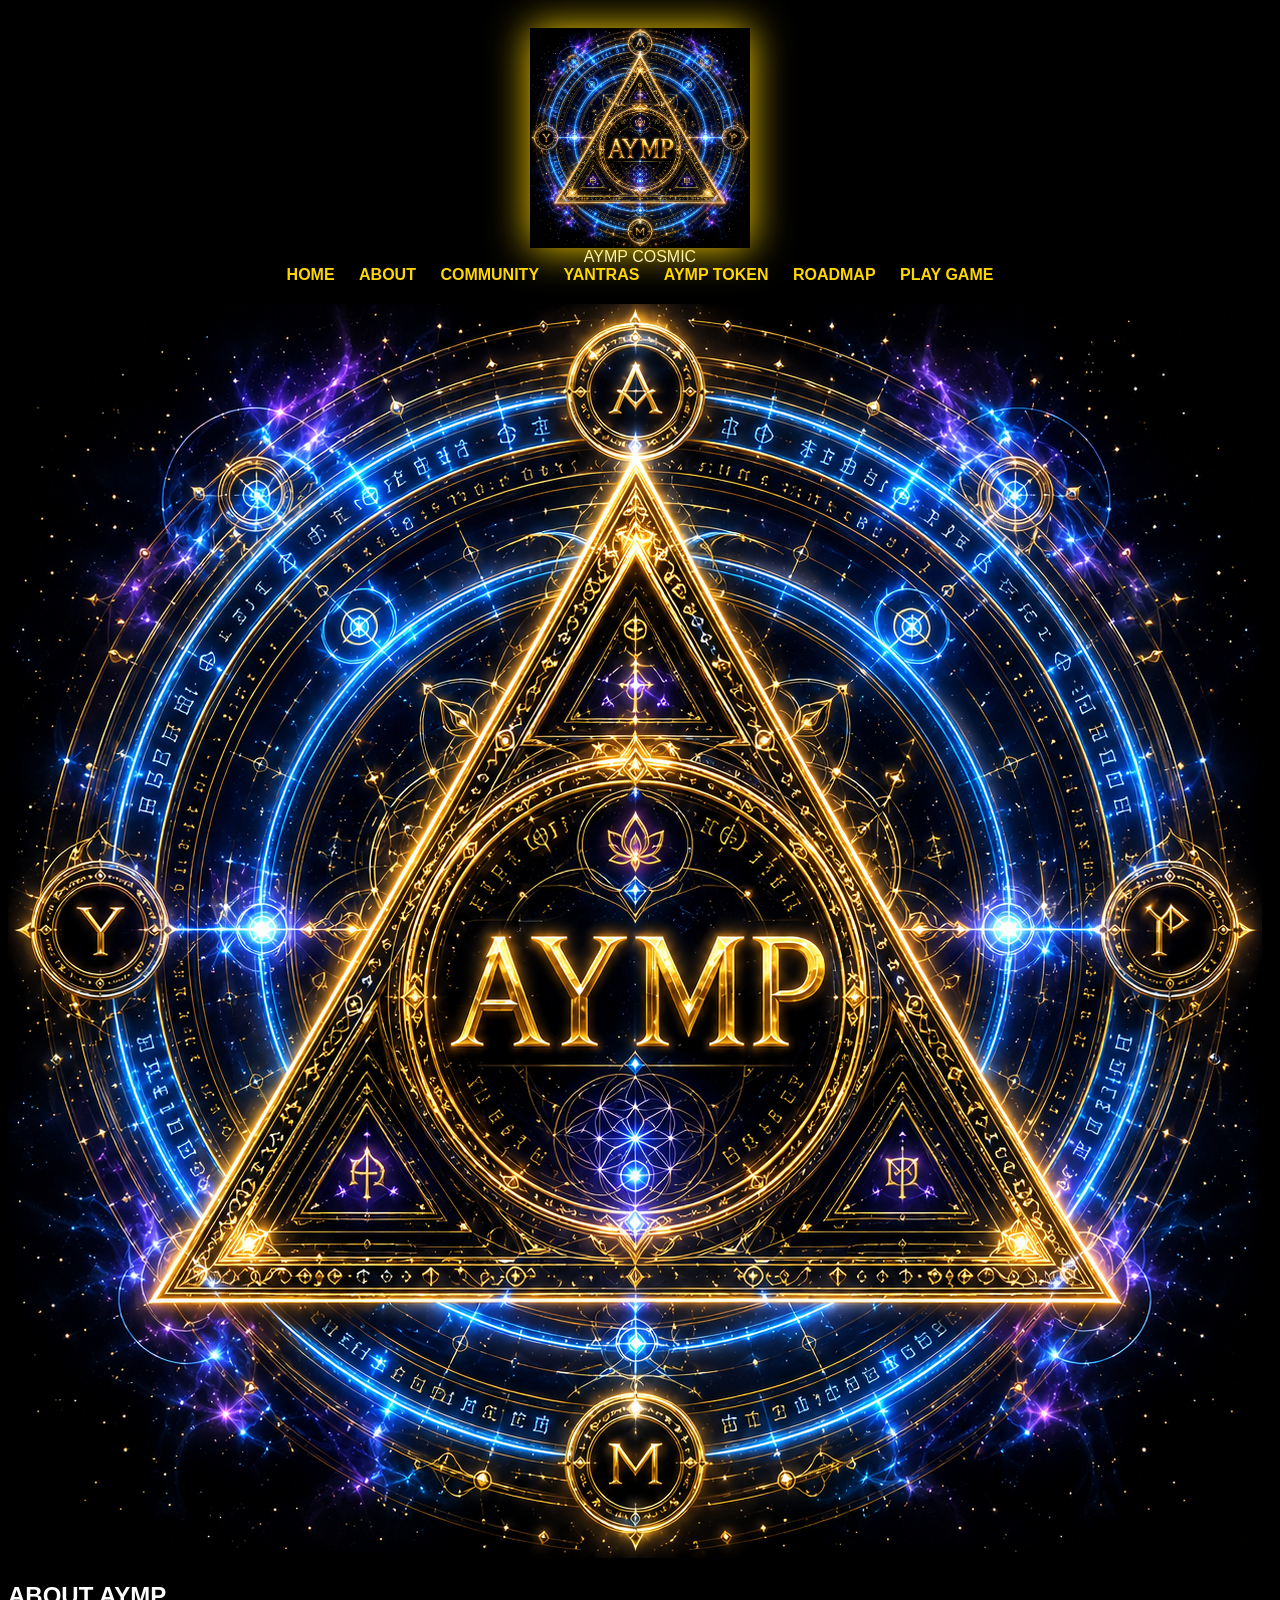
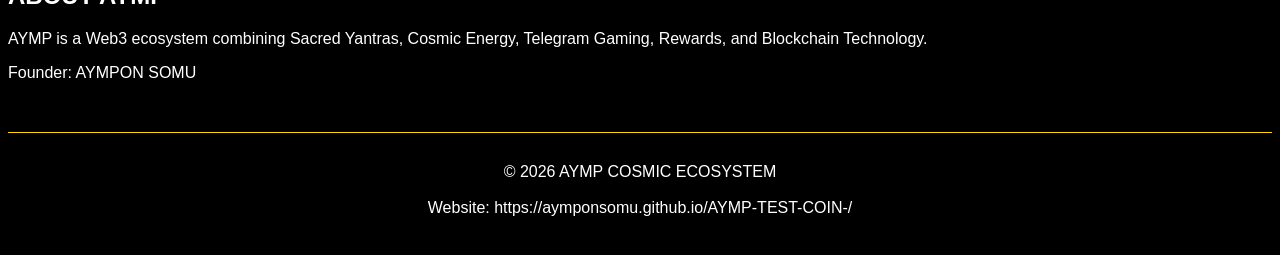
<file: about.html>
<!DOCTYPE html>
<html>
<head>
<title>ABOUT AYMP</title>
<link rel="stylesheet" href="style.css">
</head>

<body>

<header>

<div class="logo">
<img src="images/aymp-emblem.png" class="logo-img">
<span>AYMP COSMIC</span>
</div>

<nav>
<a href="index.html">HOME</a>
<a href="about.html">ABOUT</a>
<a href="community.html">COMMUNITY</a>
<a href="yantras.html">YANTRAS</a>
<a href="aymptoken.html">AYMP TOKEN</a>
<a href="roadmap.html">ROADMAP</a>
<a href="play.html">PLAY GAME</a>
</nav>

</header>

<section>

<img src="images/aymp-emblem.png" class="page-logo">

<h1>ABOUT AYMP</h1>

<p>
AYMP is a Web3 ecosystem combining
Sacred Yantras,
Cosmic Energy,
Telegram Gaming,
Rewards,
and Blockchain Technology.
</p>

<p>
Founder: AYMPON SOMU
</p>

</section>

<footer>

© 2026 AYMP COSMIC ECOSYSTEM

<br><br>

Website:
https://aymponsomu.github.io/AYMP-TEST-COIN-/

</footer>

</body>
</html>
</file>
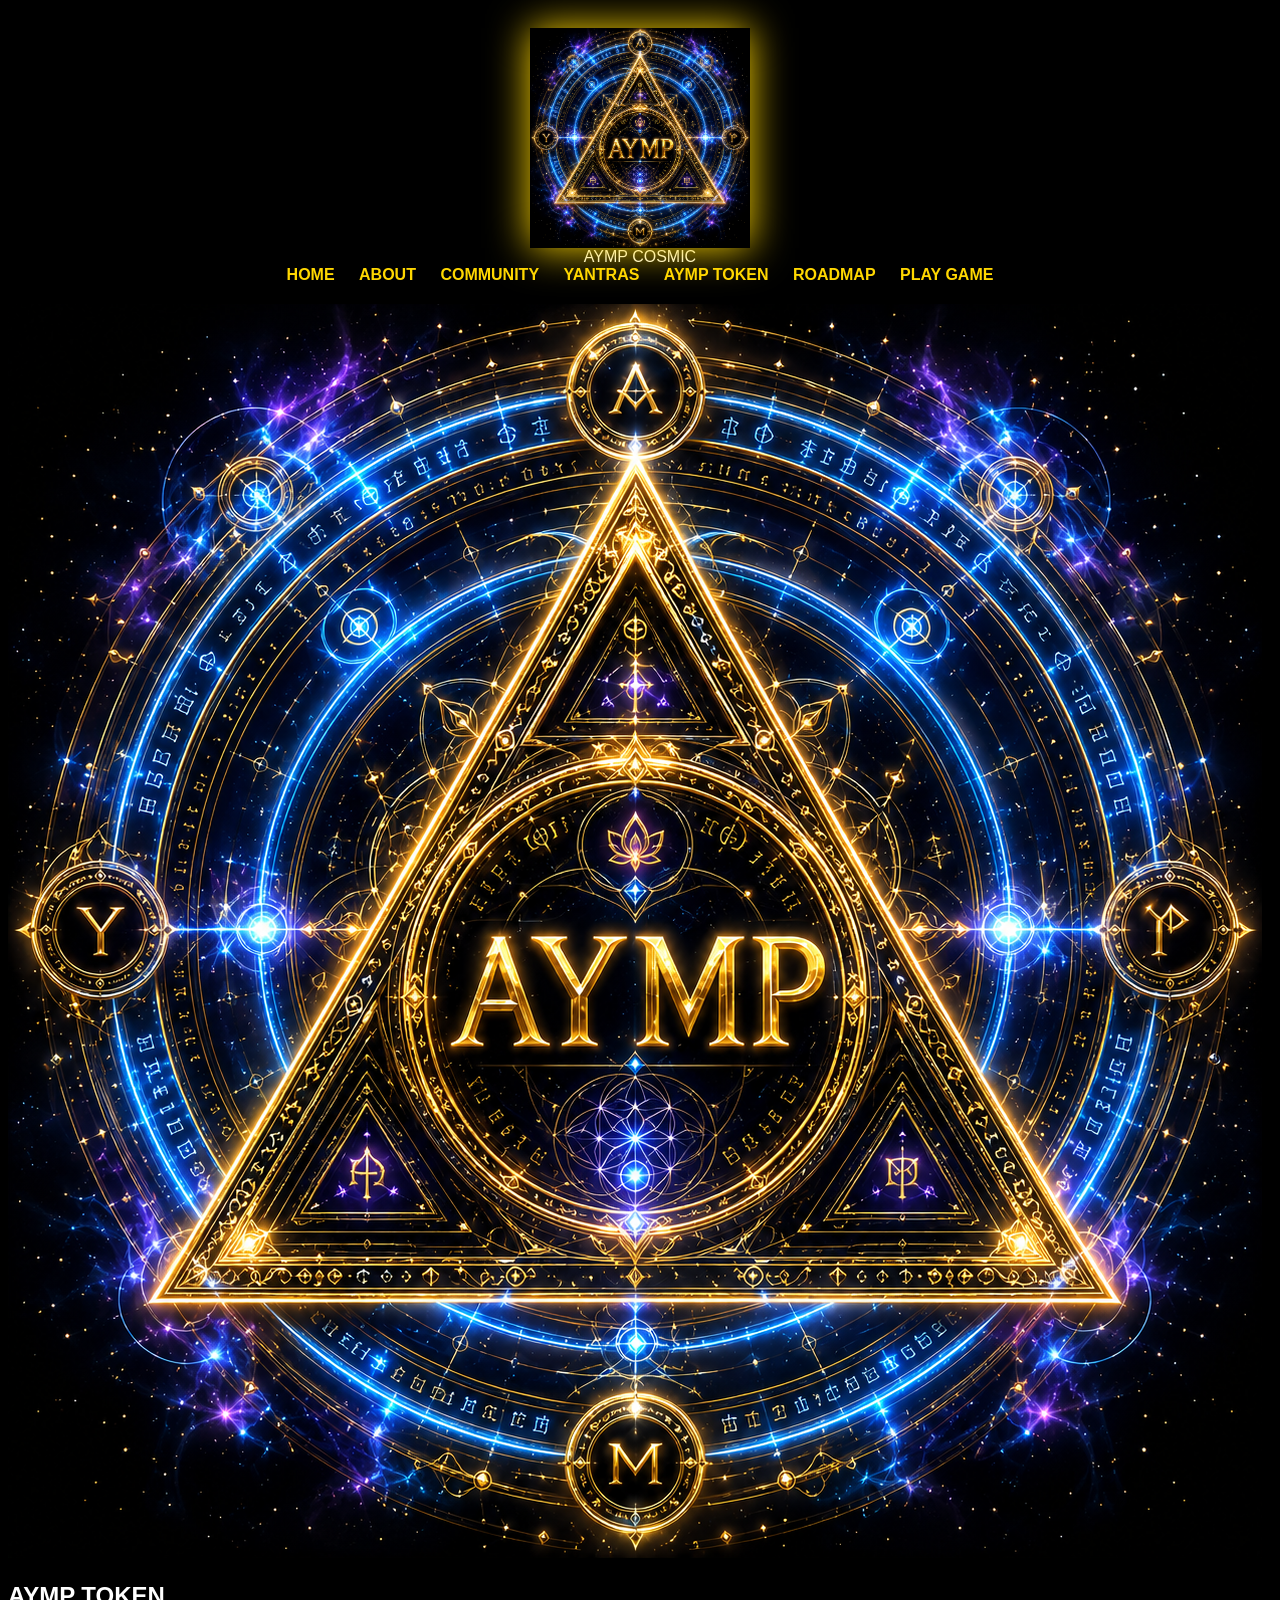
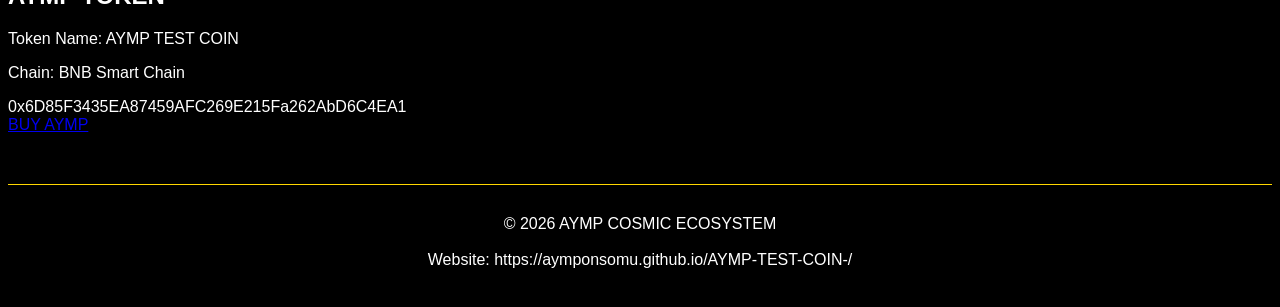
<file: aympontoken.html>
<!DOCTYPE html>
<html>
<head>
<title>AYMP TOKEN</title>
<link rel="stylesheet" href="style.css">
</head>

<body>

<header>

<div class="logo">
<img src="images/aymp-emblem.png" class="logo-img">
<span>AYMP COSMIC</span>
</div>

<nav>
<a href="index.html">HOME</a>
<a href="about.html">ABOUT</a>
<a href="community.html">COMMUNITY</a>
<a href="yantras.html">YANTRAS</a>
<a href="aymptoken.html">AYMP TOKEN</a>
<a href="roadmap.html">ROADMAP</a>
<a href="play.html">PLAY GAME</a>
</nav>

</header>

<section>

<img src="images/aymp-emblem.png" class="page-logo">

<h1>AYMP TOKEN</h1>

<p>Token Name: AYMP TEST COIN</p>

<p>Chain: BNB Smart Chain</p>

<div class="contract">
0x6D85F3435EA87459AFC269E215Fa262AbD6C4EA1
</div>

<a class="btn" href="https://pancakeswap.finance">
BUY AYMP
</a>

</section>

<footer>

© 2026 AYMP COSMIC ECOSYSTEM

<br><br>

Website:
https://aymponsomu.github.io/AYMP-TEST-COIN-/

</footer>

</body>
</html>
</file>
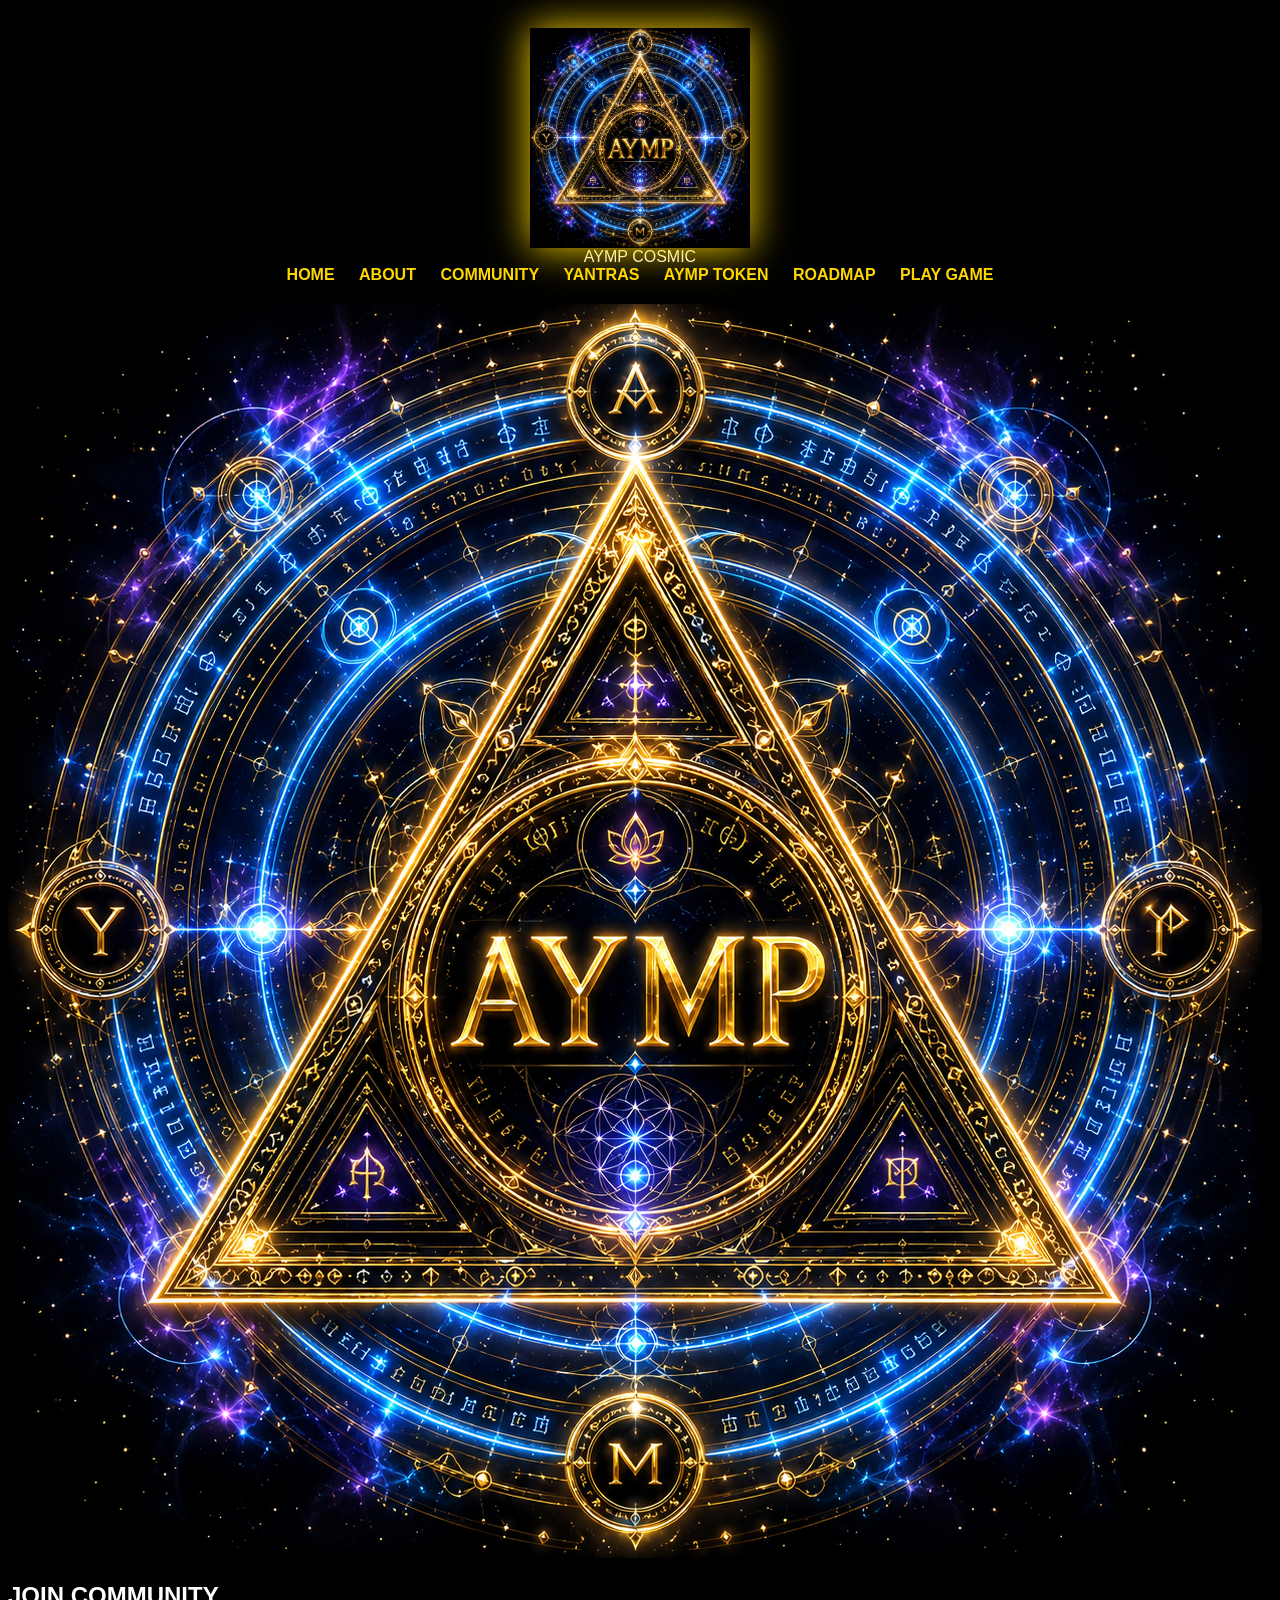
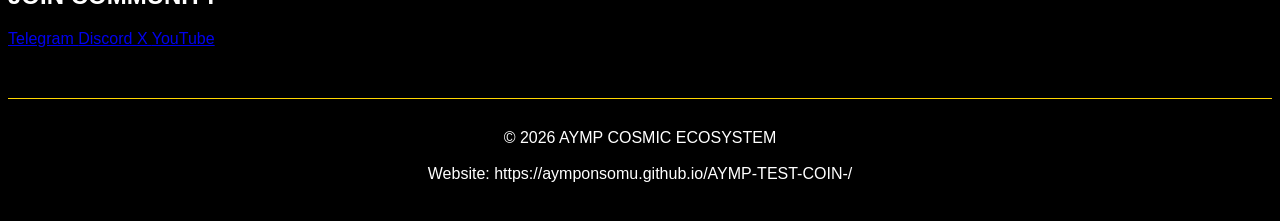
<file: community.html>
<!DOCTYPE html>
<html>
<head>
<title>COMMUNITY</title>
<link rel="stylesheet" href="style.css">
</head>

<body>

<header>

<div class="logo">
<img src="images/aymp-emblem.png" class="logo-img">
<span>AYMP COSMIC</span>
</div>

<nav>
<a href="index.html">HOME</a>
<a href="about.html">ABOUT</a>
<a href="community.html">COMMUNITY</a>
<a href="yantras.html">YANTRAS</a>
<a href="aymptoken.html">AYMP TOKEN</a>
<a href="roadmap.html">ROADMAP</a>
<a href="play.html">PLAY GAME</a>
</nav>

</header>

<section>

<img src="images/aymp-emblem.png" class="page-logo">

<h1>JOIN COMMUNITY</h1>

<a class="btn" href="https://t.me/aymponweb3">
Telegram
</a>

<a class="btn" href="https://discord.gg/mtqA9bvYU">
Discord
</a>

<a class="btn" href="https://x.com/somus1963">
X
</a>

<a class="btn" href="https://youtube.com/@imponsomu">
YouTube
</a>

</section>

<footer>

© 2026 AYMP COSMIC ECOSYSTEM

<br><br>

Website:
https://aymponsomu.github.io/AYMP-TEST-COIN-/

</footer>

</body>
</html>
</file>
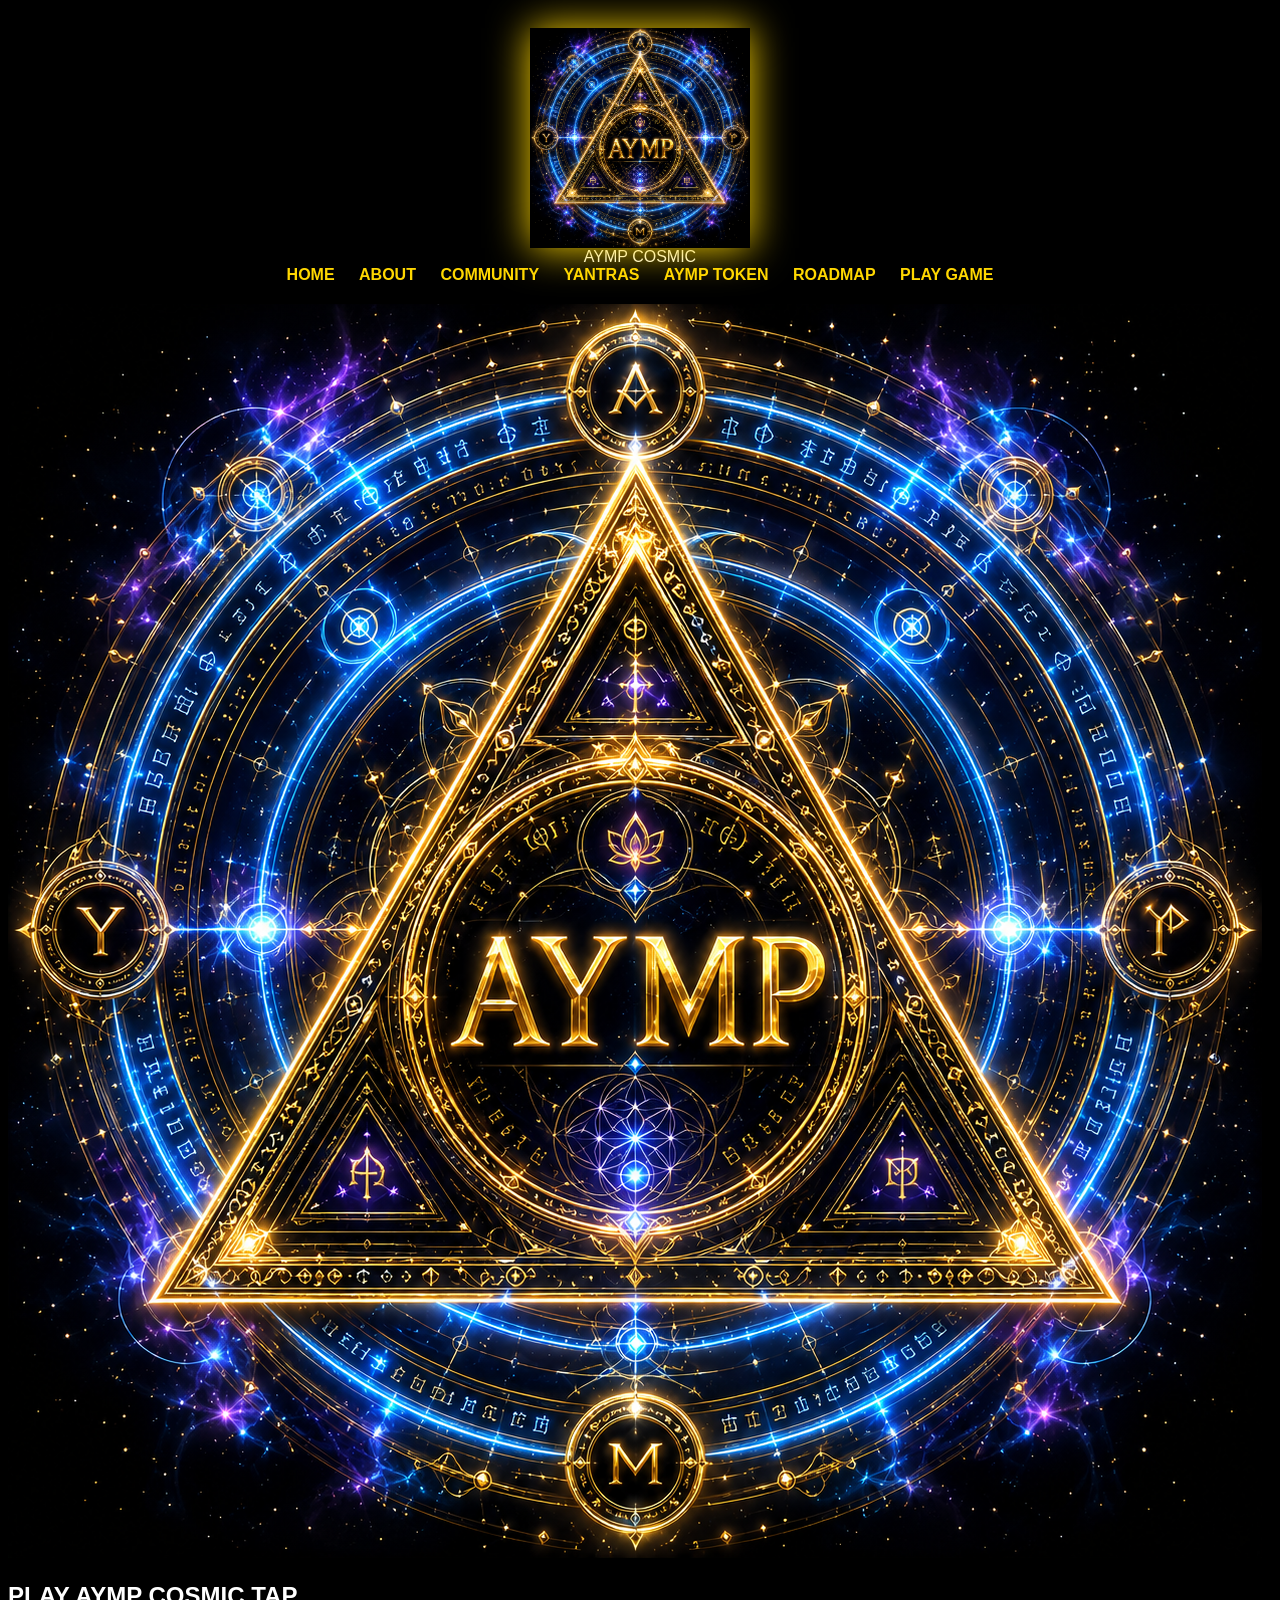
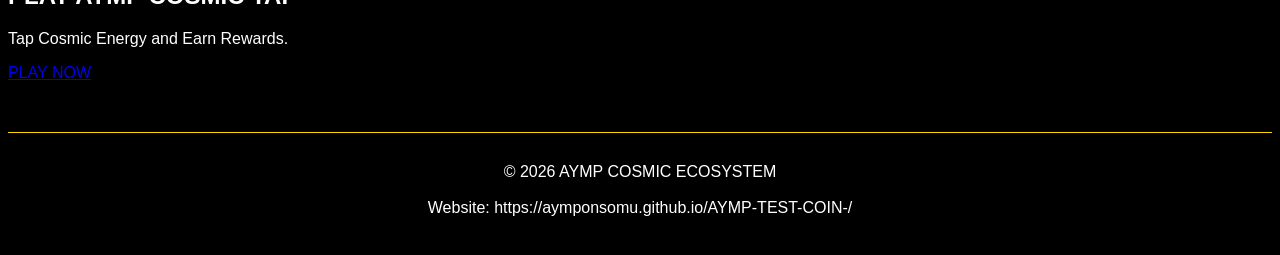
<file: play.html>
<!DOCTYPE html>
<html>
<head>
<title>PLAY AYMP</title>
<link rel="stylesheet" href="style.css">
</head>

<body>

<header>

<div class="logo">
<img src="images/aymp-emblem.png" class="logo-img">
<span>AYMP COSMIC</span>
</div>

<nav>
<a href="index.html">HOME</a>
<a href="about.html">ABOUT</a>
<a href="community.html">COMMUNITY</a>
<a href="yantras.html">YANTRAS</a>
<a href="aymptoken.html">AYMP TOKEN</a>
<a href="roadmap.html">ROADMAP</a>
<a href="play.html">PLAY GAME</a>
</nav>

</header>

<section>

<img src="images/aymp-emblem.png" class="page-logo">

<h1>PLAY AYMP COSMIC TAP</h1>

<p>
Tap Cosmic Energy and Earn Rewards.
</p>

<a class="btn"
href="https://t.me/aymponcosmictap_bot/aymp">

PLAY NOW

</a>

</section>

<footer>

© 2026 AYMP COSMIC ECOSYSTEM

<br><br>

Website:
https://aymponsomu.github.io/AYMP-TEST-COIN-/

</footer>

</body>
</html>
</file>
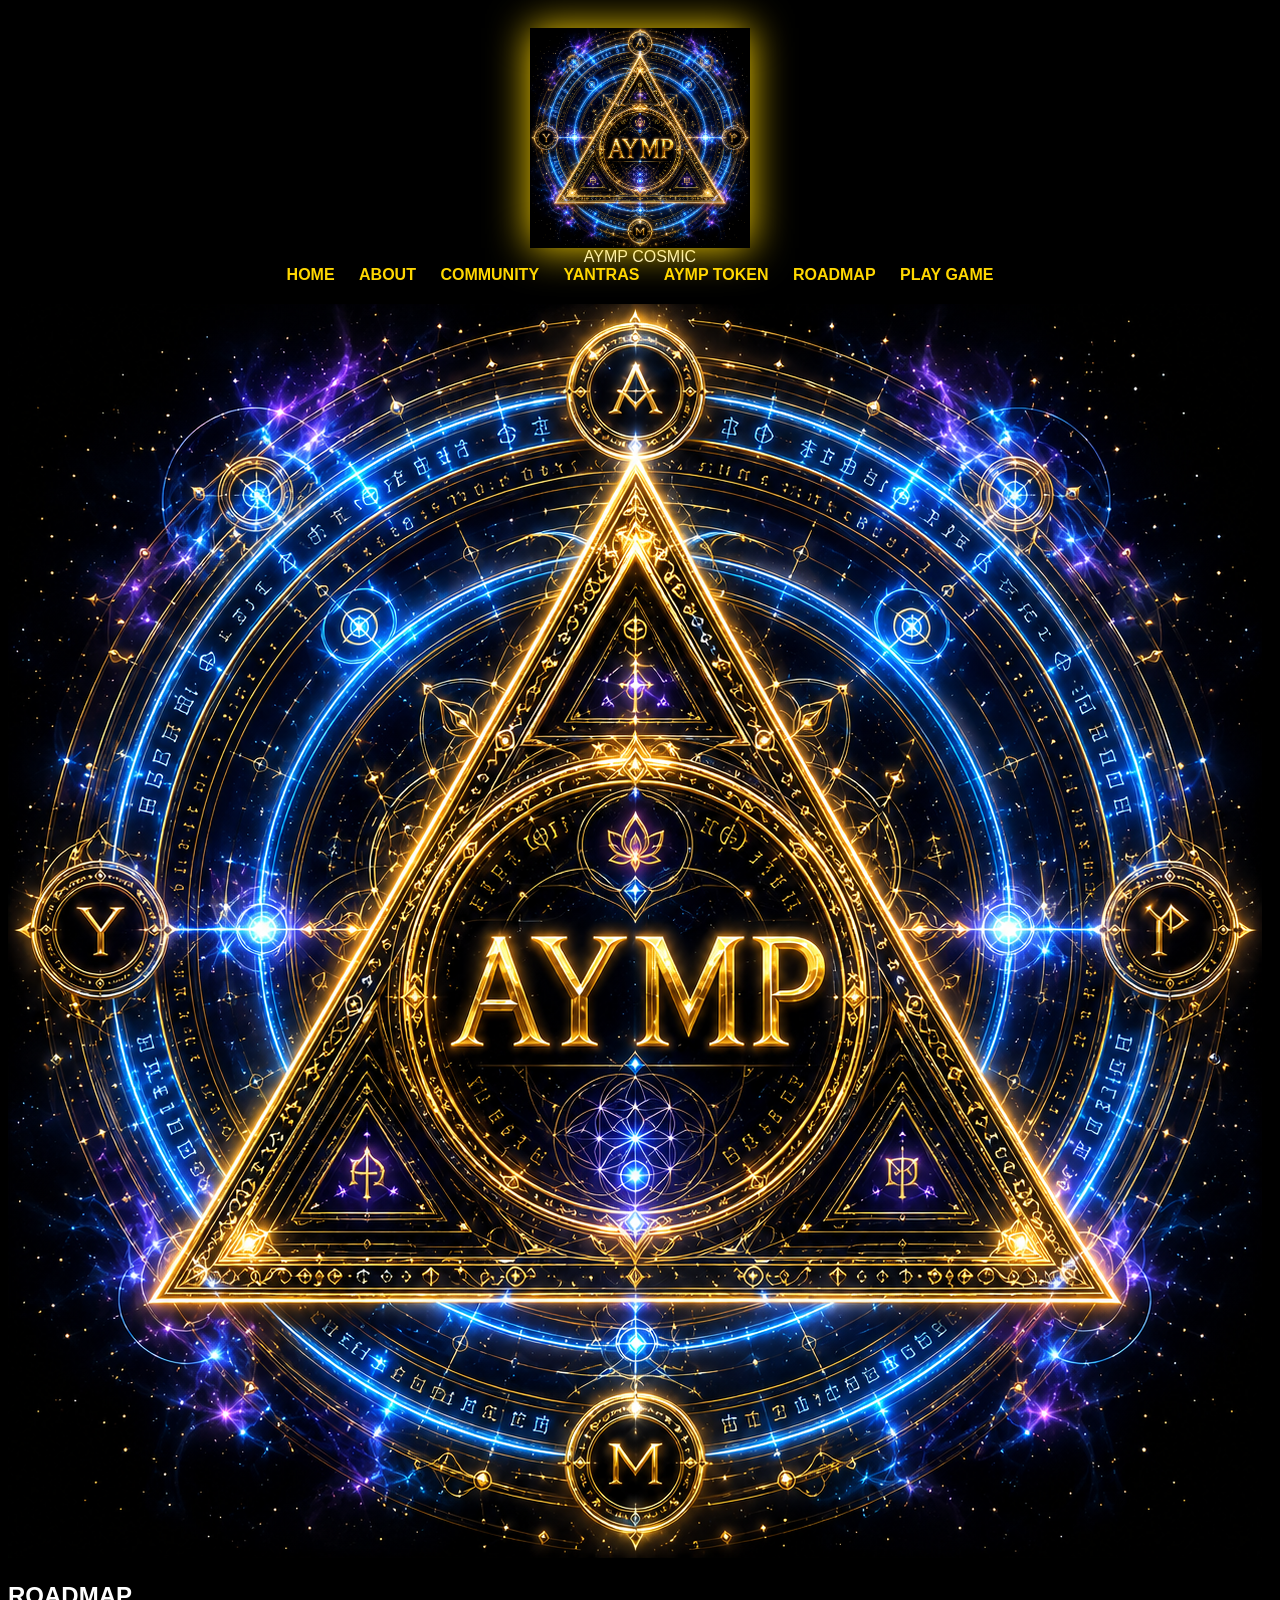
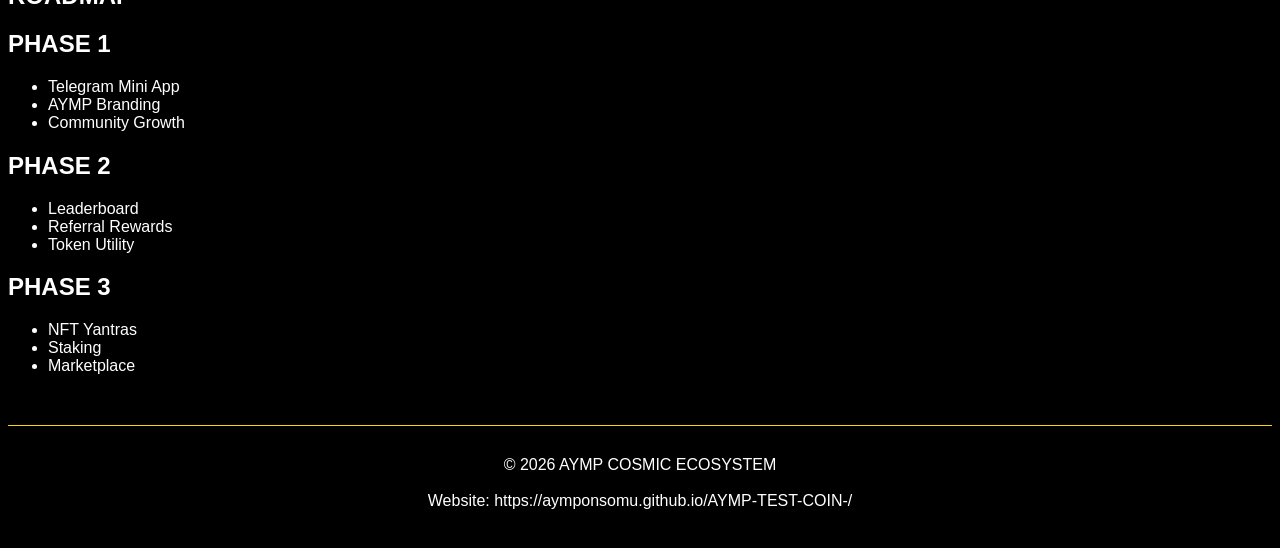
<file: roadmap.html>
<!DOCTYPE html>
<html>
<head>
<title>ROADMAP</title>
<link rel="stylesheet" href="style.css">
</head>

<body>

<header>

<div class="logo">
<img src="images/aymp-emblem.png" class="logo-img">
<span>AYMP COSMIC</span>
</div>

<nav>
<a href="index.html">HOME</a>
<a href="about.html">ABOUT</a>
<a href="community.html">COMMUNITY</a>
<a href="yantras.html">YANTRAS</a>
<a href="aymptoken.html">AYMP TOKEN</a>
<a href="roadmap.html">ROADMAP</a>
<a href="play.html">PLAY GAME</a>
</nav>

</header>

<section>

<img src="images/aymp-emblem.png" class="page-logo">

<h1>ROADMAP</h1>

<h2>PHASE 1</h2>
<ul>
<li>Telegram Mini App</li>
<li>AYMP Branding</li>
<li>Community Growth</li>
</ul>

<h2>PHASE 2</h2>
<ul>
<li>Leaderboard</li>
<li>Referral Rewards</li>
<li>Token Utility</li>
</ul>

<h2>PHASE 3</h2>
<ul>
<li>NFT Yantras</li>
<li>Staking</li>
<li>Marketplace</li>
</ul>

</section>

<footer>

© 2026 AYMP COSMIC ECOSYSTEM

<br><br>

Website:
https://aymponsomu.github.io/AYMP-TEST-COIN-/

</footer>

</body>
</html>
</file>
<file: style.css>
body{
background:#000;
color:white;
font-family:Arial,sans-serif;
}

.logo-img{
width:220px;
display:block;
margin:auto;
filter:drop-shadow(0 0 20px gold);
}

header{
background:#000;
padding:20px;
text-align:center;
}

nav a{
color:gold;
padding:10px;
text-decoration:none;
font-weight:bold;
}

.card{
background:#111;
border:1px solid gold;
padding:20px;
margin:20px;
border-radius:15px;
}

footer{
text-align:center;
padding:30px;
border-top:1px solid gold;
margin-top:50px;
  }
</file>
